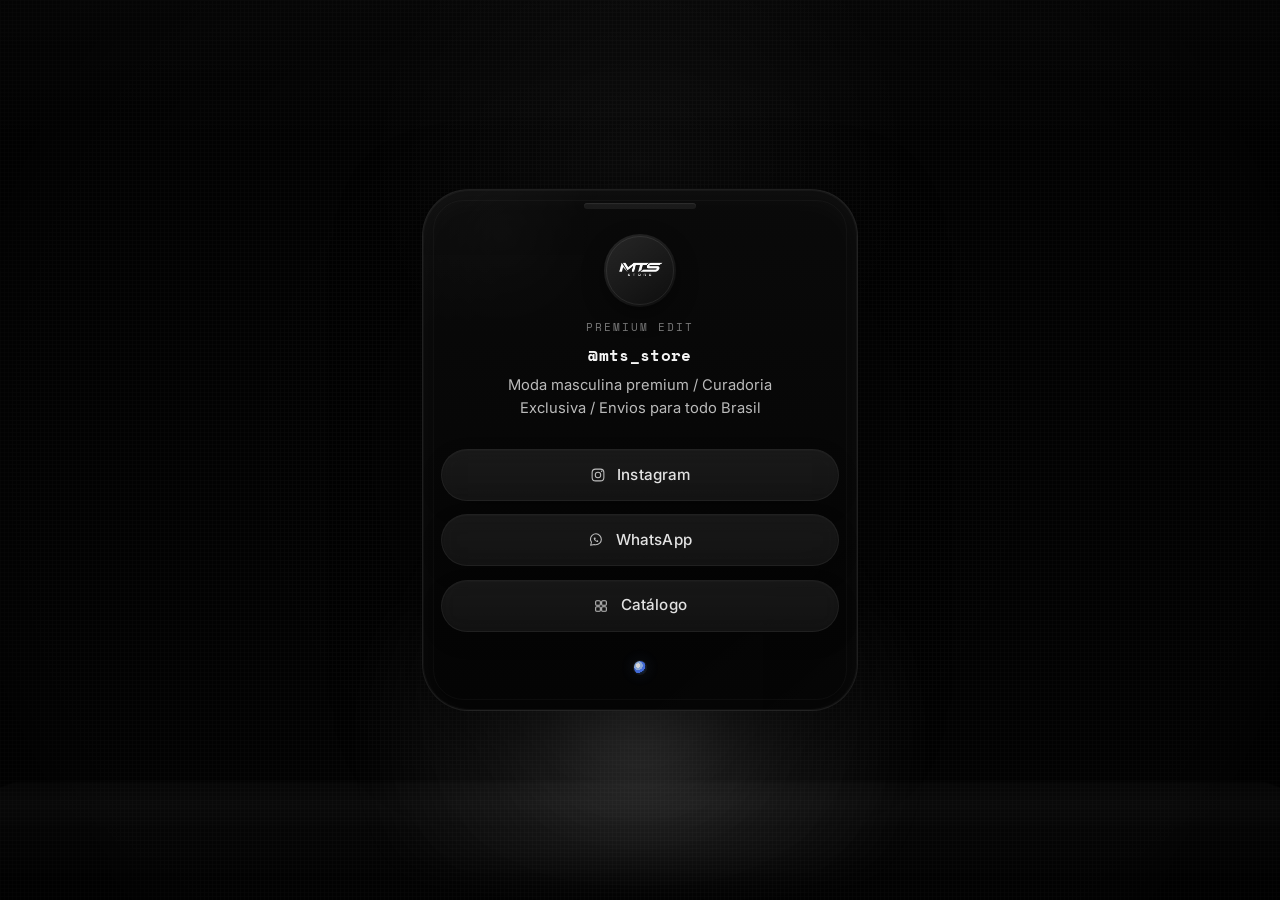
<file: index.html>
<!DOCTYPE html>
<html lang="pt-BR">

<head>
    <meta charset="UTF-8" />
    <meta name="viewport" content="width=device-width, initial-scale=1.0" />
    <title>MG CONCEPT — Linktree</title>
    <meta name="description" content="MG CONCEPT — moda masculina premium, streetwear e identidade forte." />

    <link rel="preconnect" href="https://fonts.googleapis.com" />
    <link rel="preconnect" href="https://fonts.gstatic.com" crossorigin />
    <link
        href="https://fonts.googleapis.com/css2?family=Inter:wght@400;500;600;700&family=Space+Mono:wght@400;700&display=swap"
        rel="stylesheet" />

    <link rel="stylesheet" href="main.css" />

</head>

<body>
    <div class="scene" aria-hidden="true">
        <div class="scene__ambient"></div>
        <div class="scene__vignette"></div>
        <div class="scene__floor"></div>
        <div class="scene__spotlight"></div>
        <div class="scene__grain"></div>
    </div>

    <main class="page">
        <section class="device reveal" aria-label="Perfil MG Concept">
            <div class="device__frame"></div>

            <header class="profile reveal">
                <div class="profile__avatar-wrap">
                    <img class="profile__avatar" src="assets/images/mts-logo.png" alt="Foto de perfil da MTS-STORE" />
                </div>

                <p class="profile__micro">premium edit</p>
                <h1 class="profile__handle">@mts_store</h1>
                <p class="profile__bio">
                    Moda masculina premium / Curadoria Exclusiva /
                    Envios para todo Brasil
                </p>
            </header>

            <nav class="links-nav reveal" aria-label="Links principais">
                <ul class="links-list">
                    <li class="links-list__item reveal">
                        <a class="link-card" href="https://www.instagram.com/
storemts011/" target="_blank" rel="noopener noreferrer">
                            <span class="link-card__icon" aria-hidden="true">
                                <svg viewBox="0 0 24 24" focusable="false">
                                    <rect x="3.2" y="3.2" width="17.6" height="17.6" rx="5.2"></rect>
                                    <circle cx="12" cy="12" r="4.1"></circle>
                                    <circle cx="17.5" cy="6.5" r="1.1" class="fill-current"></circle>
                                </svg>
                            </span>
                            <span class="link-card__label">Instagram</span>
                        </a>
                    </li>

                    <li class="links-list__item reveal">
                        <a class="link-card" href="https://wa.me/+55119514-9873" target="_blank"
                            rel="noopener noreferrer">
                            <span class="link-card__icon" aria-hidden="true">
                                <svg viewBox="0 0 24 24" focusable="false">
                                    <path
                                        d="M20 11.2c0 4.4-3.7 8-8.3 8-.8 0-1.6-.1-2.3-.3L4 20l1.2-5c-.9-1.2-1.5-2.7-1.5-4.3 0-4.4 3.7-8 8.3-8S20 6.8 20 11.2Z">
                                    </path>
                                    <path
                                        d="M9.2 8.8c.2-.4.5-.4.8-.4h.6c.2 0 .5.1.6.5l.3 1c.1.3 0 .5-.2.7l-.5.6c.4.8 1 1.5 1.8 2 .2-.1.4-.3.6-.5.2-.2.5-.3.7-.2l1 .4c.3.1.4.3.4.6v.6c0 .3-.1.6-.4.8-.3.2-.8.3-1.2.2-1-.2-2.1-.8-3.1-1.8S8.9 11.1 8.7 10c-.1-.4 0-.9.2-1.2Z"
                                        class="fill-current"></path>
                                </svg>
                            </span>
                            <span class="link-card__label">WhatsApp</span>
                        </a>
                    </li>

                    <!-- <li class="links-list__item reveal">
                        <a class="link-card" href="#" target="_blank" rel="noopener noreferrer">
                            <span class="link-card__icon" aria-hidden="true">
                                <svg viewBox="0 0 24 24" focusable="false">
                                    <path
                                        d="M17.5 5.4c-1.5-1.2-3.4-1.8-5.5-1.8-4.8 0-8.7 3.6-8.7 8.1 0 2 .8 3.9 2.3 5.3L5 21l4.4-1.4c.8.2 1.7.3 2.6.3 4.8 0 8.7-3.6 8.7-8.1 0-2.5-1.2-4.8-3.2-6.4Z">
                                    </path>
                                    <path
                                        d="M10 9.5c.9-.6 1.9-.9 2.9-.9.2 0 .5 0 .7.1v2.1c-.2 0-.4-.1-.7-.1-.9 0-1.8.3-2.5.8v5.1H8.2v-8h1.8v.9Z"
                                        class="fill-current"></path>
                                </svg>
                            </span>
                            <span class="link-card__label">TikTok</span>
                        </a>
                    </li> -->

                    <li class="links-list__item reveal">
                        <a class="link-card" href="#" target="_blank" rel="noopener noreferrer">
                            <span class="link-card__icon" aria-hidden="true">
                                <svg viewBox="0 0 24 24" focusable="false">
                                    <rect x="4" y="4" width="7" height="7" rx="1.6"></rect>
                                    <rect x="13" y="4" width="7" height="7" rx="1.6"></rect>
                                    <rect x="4" y="13" width="7" height="7" rx="1.6"></rect>
                                    <rect x="13" y="13" width="7" height="7" rx="1.6"></rect>
                                </svg>
                            </span>
                            <span class="link-card__label">Catálogo</span>
                        </a>
                    </li>

                    <!-- <li class="links-list__item reveal">
                        <a class="link-card" href="#" target="_blank" rel="noopener noreferrer">
                            <span class="link-card__icon" aria-hidden="true">
                                <svg viewBox="0 0 24 24" focusable="false">
                                    <path
                                        d="M12 3.7l1.8 4.6 4.9 1.2-3.7 3.1.3 5-4.1-2.5-4.1 2.5.3-5-3.7-3.1 4.9-1.2L12 3.7Z">
                                    </path>
                                </svg>
                            </span>
                            <span class="link-card__label">Novidades</span>
                        </a>
                    </li> -->
                </ul>
            </nav>

            <footer class="device__footer reveal" aria-label="Rodapé visual">
                <button class="footer-badge" type="button" id="copyHandleButton"
                    aria-label="Copiar arroba da MG Concept">
                    <span class="footer-badge__dot" aria-hidden="true"></span>
                </button>
            </footer>
        </section>
    </main>

    <script src="main.js"></script>
</body>

</html>
</file>
<file: main.css>
:root {
  --bg: #030303;
  --bg-soft: #0a0a0a;
  --surface: rgba(255, 255, 255, 0.055);
  --surface-hover: rgba(255, 255, 255, 0.09);
  --surface-strong: rgba(255, 255, 255, 0.12);
  --border-soft: rgba(255, 255, 255, 0.08);
  --border-hover: rgba(255, 255, 255, 0.16);
  --text-primary: #f5f5f5;
  --text-secondary: rgba(255, 255, 255, 0.72);
  --text-muted: rgba(255, 255, 255, 0.46);
  --glow: rgba(255, 255, 255, 0.16);
  --shadow-outer: 0 24px 80px rgba(0, 0, 0, 0.56);
  --shadow-inner: inset 0 1px 0 rgba(255, 255, 255, 0.04);
  --radius-device: 2.7rem;
  --radius-pill: 999px;
  --transition-premium: 280ms cubic-bezier(0.22, 1, 0.36, 1);
  --font-primary: "Inter", system-ui, -apple-system, BlinkMacSystemFont, "Segoe UI", sans-serif;
  --font-mono: "Space Mono", ui-monospace, SFMono-Regular, Menlo, monospace;
  --device-width: min(92vw, 22.5rem);
  --device-padding-x: 1.1rem;
  --device-padding-y: 1.2rem;
}

*,
*::before,
*::after {
  box-sizing: border-box;
}

html {
  color-scheme: dark;
  scroll-behavior: smooth;
}

body {
  margin: 0;
  min-height: 100vh;
  font-family: var(--font-primary);
  background:
    radial-gradient(circle at 50% 18%, rgba(255, 255, 255, 0.035), transparent 28%),
    linear-gradient(to bottom, rgba(255, 255, 255, 0.02), transparent 16%),
    var(--bg);
  color: var(--text-primary);
  overflow-x: hidden;
}

img,
svg {
  display: block;
  max-width: 100%;
}

button,
a {
  -webkit-tap-highlight-color: transparent;
}

.scene {
  position: fixed;
  inset: 0;
  pointer-events: none;
  overflow: hidden;
}

.scene__ambient,
.scene__vignette,
.scene__floor,
.scene__spotlight,
.scene__grain {
  position: absolute;
  inset: 0;
}

.scene__ambient {
  background:
    radial-gradient(circle at 50% 72%, rgba(255, 255, 255, 0.075), transparent 20%),
    radial-gradient(circle at 50% 78%, rgba(255, 255, 255, 0.03), transparent 34%);
  filter: blur(42px);
  opacity: 0.72;
  animation: ambient-drift 14s ease-in-out infinite alternate;
}

.scene__vignette {
  background: radial-gradient(circle at center, transparent 34%, rgba(0, 0, 0, 0.42) 100%);
}

.scene__floor {
  inset: auto 0 0;
  height: 25vh;
  background:
    linear-gradient(to bottom, rgba(255, 255, 255, 0.035), rgba(255, 255, 255, 0.075) 28%, rgba(255, 255, 255, 0.06) 44%, rgba(255, 255, 255, 0.03) 58%, transparent 100%);
  opacity: 0.38;
  transform: perspective(700px) rotateX(72deg) translateY(42%);
  filter: blur(1px);
}

.scene__spotlight {
  inset: auto 50% 5vh;
  width: min(92vw, 48rem);
  height: min(34vw, 15rem);
  transform: translateX(-50%);
  background: radial-gradient(circle, rgba(255, 255, 255, 0.16) 0%, rgba(255, 255, 255, 0.07) 22%, rgba(0, 0, 0, 0) 62%);
  filter: blur(22px);
  opacity: 0.95;
}

.scene__grain {
  opacity: 0.045;
  background-image:
    linear-gradient(rgba(255, 255, 255, 0.45) 0.7px, transparent 0.7px),
    linear-gradient(90deg, rgba(255, 255, 255, 0.45) 0.7px, transparent 0.7px);
  background-size: 4px 4px;
  mix-blend-mode: soft-light;
}

.page {
  position: relative;
  z-index: 1;
  min-height: 100vh;
  display: grid;
  place-items: center;
  padding: 2rem 1rem;
}

.device {
  position: relative;
  width: var(--device-width);
  padding: var(--device-padding-y) var(--device-padding-x) 1.5rem;
  border-radius: var(--radius-device);
  border: 1px solid rgba(255, 255, 255, 0.1);
  background:
    linear-gradient(180deg, rgba(10, 10, 10, 0.96), rgba(4, 4, 4, 0.985)),
    rgba(255, 255, 255, 0.01);
  box-shadow:
    var(--shadow-outer),
    inset 0 0 0 1px rgba(255, 255, 255, 0.035),
    inset 0 10px 30px rgba(255, 255, 255, 0.03);
  isolation: isolate;
  overflow: hidden;
}

.device::before {
  content: "";
  position: absolute;
  inset: 0.6rem;
  border-radius: calc(var(--radius-device) - 0.8rem);
  border: 1px solid rgba(255, 255, 255, 0.03);
  pointer-events: none;
}

.device::after {
  content: "";
  position: absolute;
  inset: 0;
  background:
    radial-gradient(circle at 18% 8%, rgba(255, 255, 255, 0.05), transparent 18%),
    linear-gradient(140deg, rgba(255, 255, 255, 0.045), transparent 20%, transparent 72%, rgba(255, 255, 255, 0.03));
  opacity: 0.38;
  pointer-events: none;
}

.device__frame {
  position: absolute;
  top: 0.78rem;
  left: 50%;
  width: 34%;
  max-width: 7rem;
  height: 0.42rem;
  border-radius: var(--radius-pill);
  transform: translateX(-50%);
  background: rgba(255, 255, 255, 0.065);
  box-shadow: inset 0 1px 1px rgba(255, 255, 255, 0.08);
  z-index: 2;
}

.profile,
.links-nav,
.device__footer {
  position: relative;
  z-index: 2;
}

.profile {
  display: flex;
  flex-direction: column;
  align-items: center;
  text-align: center;
  padding-top: 1.55rem;
}

.profile__avatar-wrap {
  position: relative;
  width: 4.55rem;
  height: 4.55rem;
  border-radius: 50%;
  padding: 2px;
  background: linear-gradient(145deg, rgba(255, 255, 255, 0.12), rgba(255, 255, 255, 0.02));
  box-shadow: 0 8px 22px rgba(0, 0, 0, 0.42);
}

.profile__avatar-wrap::after {
  content: "";
  position: absolute;
  inset: -0.4rem;
  border-radius: inherit;
  background: radial-gradient(circle, rgba(255, 255, 255, 0.08), transparent 64%);
  opacity: 0;
  transition: opacity var(--transition-premium);
  pointer-events: none;
}

.profile:hover .profile__avatar-wrap::after {
  opacity: 1;
}

.profile__avatar {
  width: 100%;
  height: 100%;
  object-fit: cover;
  border-radius: inherit;
  filter: grayscale(1) contrast(1.05);
  border: 1px solid rgba(255, 255, 255, 0.08);
}

.profile__micro {
  margin: 0.95rem 0 0;
  font-family: var(--font-mono);
  font-size: 0.68rem;
  line-height: 1;
  letter-spacing: 0.18em;
  text-transform: uppercase;
  color: var(--text-muted);
}

.profile__handle {
  margin: 0.8rem 0 0;
  font-family: var(--font-mono);
  font-size: 1.02rem;
  font-weight: 700;
  line-height: 1.2;
  letter-spacing: 0.02em;
}

.profile__bio {
  width: min(100%, 16.5rem);
  margin: 0.55rem 0 0;
  font-size: 0.92rem;
  line-height: 1.55;
  color: var(--text-secondary);
}

.links-nav {
  margin-top: 1.6rem;
}

.links-list {
  display: flex;
  flex-direction: column;
  gap: 0.82rem;
  margin: 0;
  padding: 0;
  list-style: none;
}

.link-card {
  position: relative;
  min-height: 3.25rem;
  padding: 0 1.1rem;
  display: flex;
  align-items: center;
  justify-content: center;
  gap: 0.72rem;
  text-decoration: none;
  border-radius: var(--radius-pill);
  color: var(--text-primary);
  background: var(--surface);
  border: 1px solid rgba(255, 255, 255, 0.06);
  backdrop-filter: blur(10px);
  -webkit-backdrop-filter: blur(10px);
  box-shadow:
    0 8px 20px rgba(0, 0, 0, 0.24),
    var(--shadow-inner);
  transition:
    transform var(--transition-premium),
    background var(--transition-premium),
    border-color var(--transition-premium),
    box-shadow var(--transition-premium);
}

.link-card::before {
  content: "";
  position: absolute;
  inset: 1px;
  border-radius: inherit;
  background: linear-gradient(180deg, rgba(255, 255, 255, 0.03), transparent);
  opacity: 0.7;
  pointer-events: none;
}

.link-card:hover,
.link-card:focus-visible {
  transform: translateY(-2px) scale(1.01);
  background: var(--surface-hover);
  border-color: var(--border-hover);
  box-shadow:
    0 16px 32px rgba(0, 0, 0, 0.32),
    inset 0 0 0 1px rgba(255, 255, 255, 0.04);
}

.link-card:focus-visible {
  outline: 2px solid rgba(255, 255, 255, 0.28);
  outline-offset: 3px;
}

.link-card__icon,
.link-card__label {
  position: relative;
  z-index: 1;
}

.link-card__icon {
  width: 1rem;
  height: 1rem;
  flex: 0 0 1rem;
  color: rgba(255, 255, 255, 0.84);
  opacity: 0.86;
}

.link-card__icon svg {
  width: 100%;
  height: 100%;
  stroke: currentColor;
  stroke-width: 1.6;
  fill: none;
  stroke-linecap: round;
  stroke-linejoin: round;
}

.link-card__icon .fill-current {
  fill: currentColor;
  stroke: none;
}

.link-card__label {
  font-size: 0.95rem;
  font-weight: 500;
  line-height: 1.2;
  letter-spacing: 0.01em;
  color: rgba(255, 255, 255, 0.88);
  transition:
    filter 220ms ease,
    opacity 220ms ease,
    transform 220ms ease;
}

.link-card:hover .link-card__label,
.link-card:focus-visible .link-card__label {
  filter: blur(2px);
  opacity: 0.92;
}

.device__footer {
  display: flex;
  justify-content: center;
  margin-top: 1.25rem;
}

.footer-badge {
  width: 2rem;
  height: 2rem;
  border: 0;
  border-radius: 50%;
  background: transparent;
  display: grid;
  place-items: center;
  cursor: pointer;
  opacity: 0.84;
  transition:
    transform var(--transition-premium),
    opacity var(--transition-premium);
}

.footer-badge:hover,
.footer-badge:focus-visible {
  transform: translateY(-2px) scale(1.04);
  opacity: 1;
}

.footer-badge:focus-visible {
  outline: 2px solid rgba(255, 255, 255, 0.28);
  outline-offset: 4px;
}

.footer-badge__dot {
  width: 0.78rem;
  height: 0.78rem;
  border-radius: 50%;
  background:
    radial-gradient(circle at 35% 35%, #ffffff 0 18%, #a5c8ff 20% 38%, #4f7fff 40% 62%, #15243d 64% 100%);
  box-shadow:
    0 0 18px rgba(130, 170, 255, 0.22),
    0 0 0 1px rgba(255, 255, 255, 0.08);
}

.reveal {
  opacity: 0;
  transform: translateY(18px);
  transition:
    opacity 700ms cubic-bezier(0.22, 1, 0.36, 1),
    transform 700ms cubic-bezier(0.22, 1, 0.36, 1);
  transition-delay: var(--delay, 0ms);
}

.reveal.is-visible {
  opacity: 1;
  transform: translateY(0);
}

@keyframes ambient-drift {
  from {
    transform: translate3d(0, 0, 0) scale(1);
  }
  to {
    transform: translate3d(0, -1.4%, 0) scale(1.04);
  }
}

@media (min-width: 480px) {
  :root {
    --device-width: min(88vw, 23.8rem);
  }

  .page {
    padding: 2.4rem 1.2rem;
  }

  .device {
    padding-bottom: 1.65rem;
  }

  .links-nav {
    margin-top: 1.85rem;
  }
}

@media (min-width: 768px) {
  :root {
    --device-width: 25rem;
  }

  .page {
    padding: 3rem 1.5rem;
  }

  .device {
    border-radius: 2.95rem;
  }

  .profile__bio {
    width: min(100%, 17.5rem);
  }
}

@media (min-width: 1024px) {
  :root {
    --device-width: 27.2rem;
  }

  .scene__spotlight {
    width: 58rem;
    height: 17rem;
    bottom: 3vh;
  }

  .device {
    transform: translateY(-0.6vh);
  }
}

@media (prefers-reduced-motion: reduce) {
  html {
    scroll-behavior: auto;
  }

  *,
  *::before,
  *::after {
    animation: none !important;
    transition-duration: 0.01ms !important;
    transition-delay: 0ms !important;
  }

  .reveal {
    opacity: 1;
    transform: none;
  }
}
</file>
